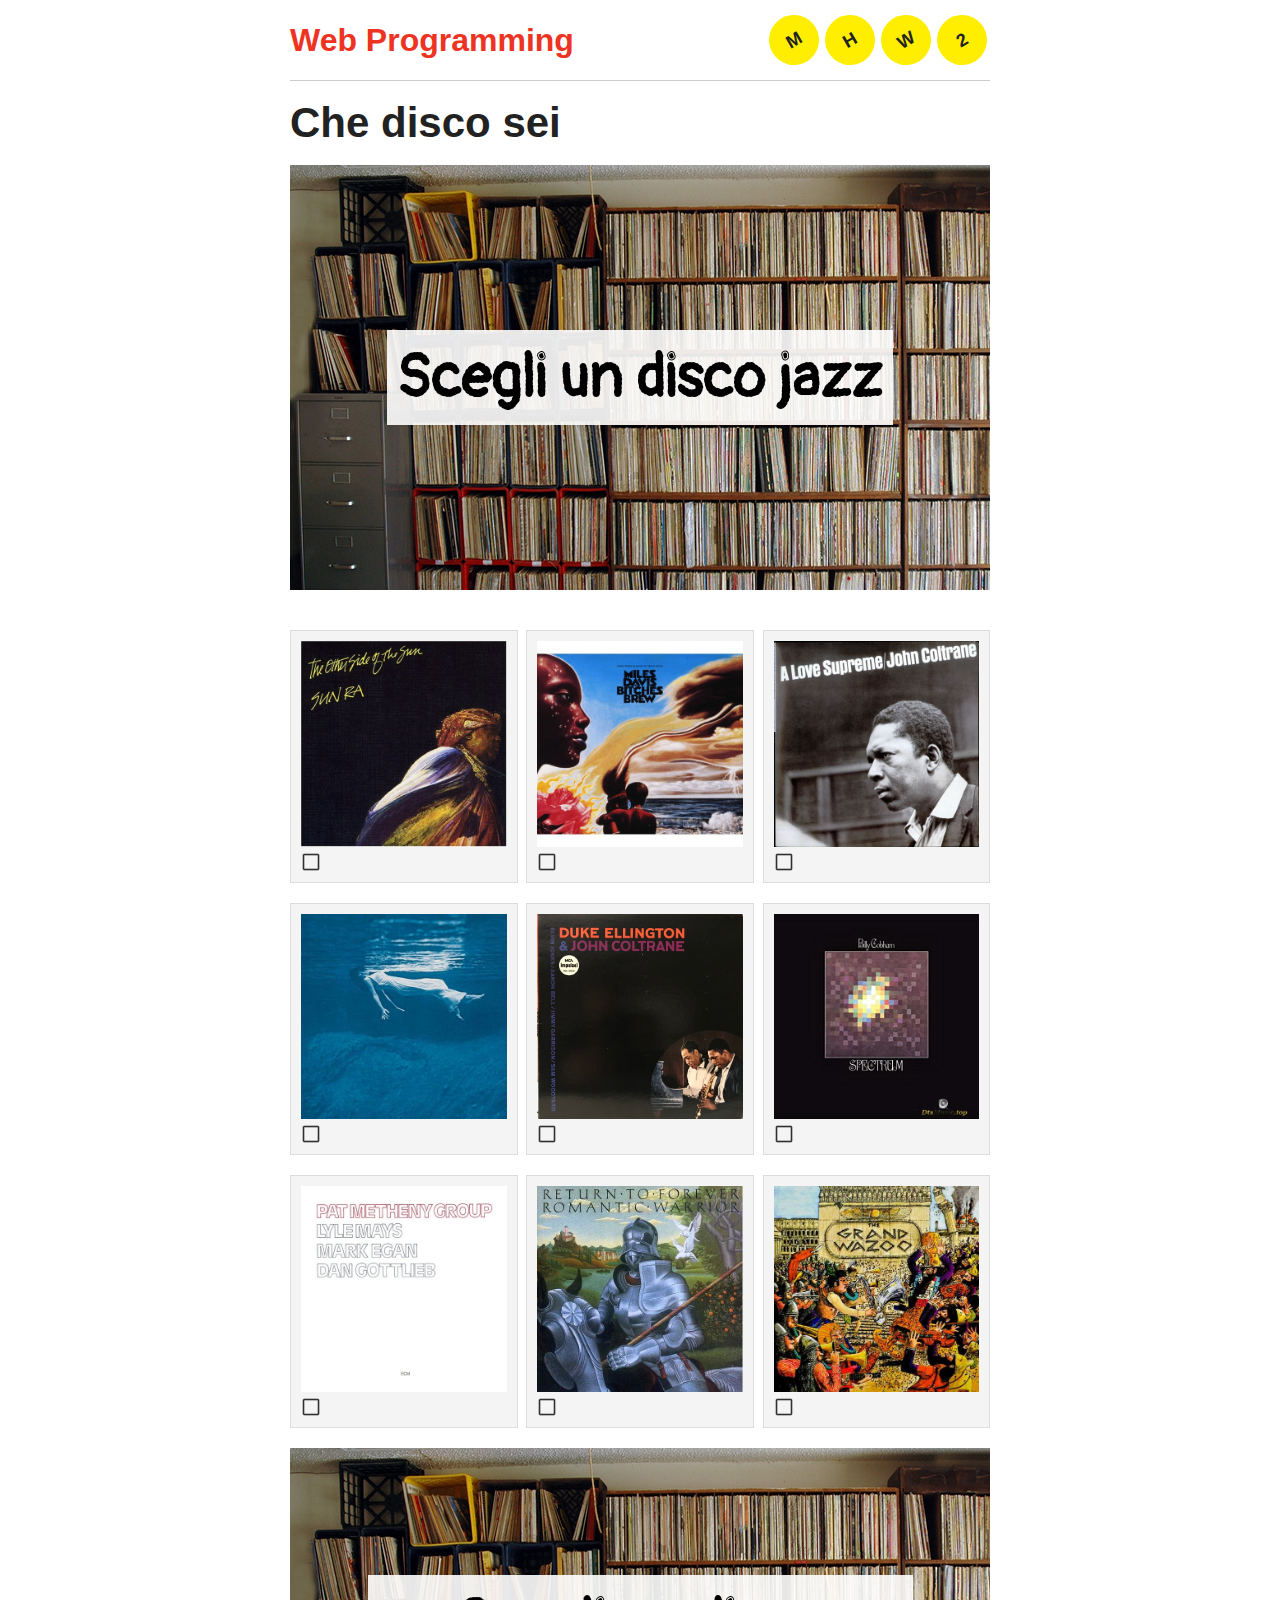
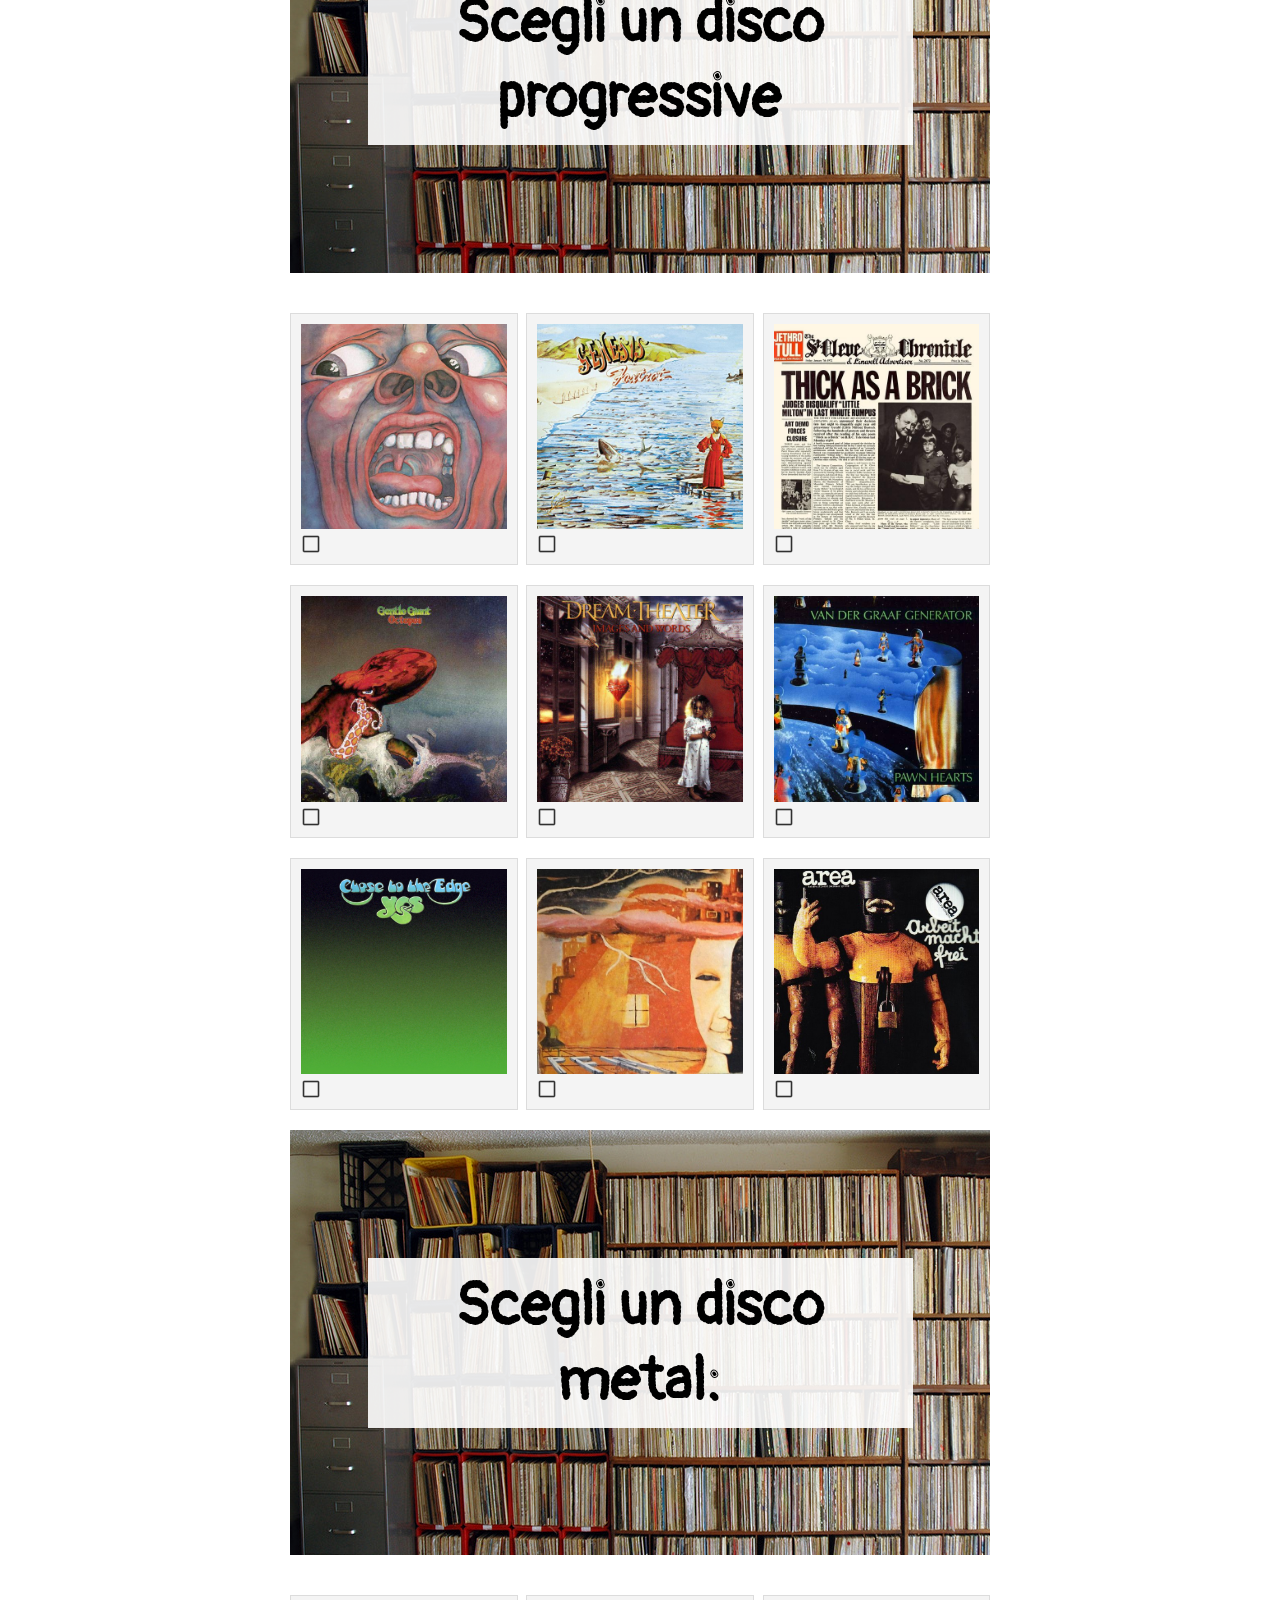
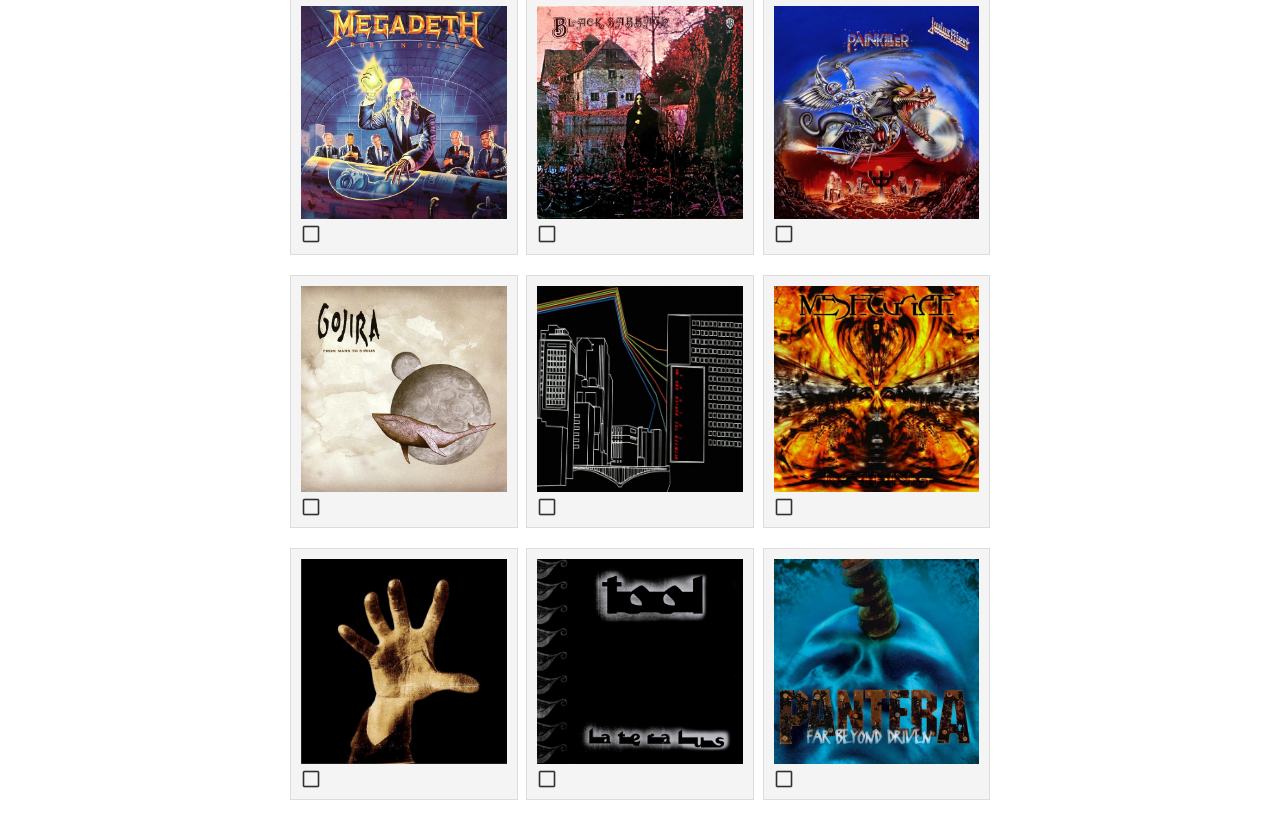
<file: index.html>
<!DOCTYPE html>
<html>

  <head>
    <meta charset="utf-8">
    <title>Che disco sei?</title>
    <link href="https://fonts.googleapis.com/css?family=Pangolin:400,700|Proxima+Nova" rel="stylesheet" type="text/css">
    <link rel="stylesheet" href="provided-style.css"/>
    <link rel="stylesheet" href="style.css"/>
    <script src="constants.js" defer="true"></script>
    <script src="script.js" defer="true"></script>

    <meta name="viewport"  content="width=device-width, initial-scale=1"> 
  </head>

  <body>
    <article>
      <header>
          <h1>Web Programming</h1>
          <div>
            <span>M</span>
            <span>H</span>
            <span>W</span>
            <span>2</span>
          </div>
      </header>
      <h1>Che disco sei</h1>

      <section class="question-name">
        <h1>Scegli un disco jazz</h1>
      </section>

      <section class="choice-grid">
        <div data-choice-id="blep" data-question-id="one">
          <img src="./images/1_1.jpeg"/>
          <img class="checkbox" src="images/unchecked.png"/>
        </div>

        <div data-choice-id="happy" data-question-id="one">
          <img src="./images/1_2.jpeg"/>
          <img class="checkbox" src="images/unchecked.png"/>
        </div>

        <div data-choice-id="sleeping" data-question-id="one">
          <img src="./images/1_3.jpeg"/>
          <img class="checkbox" src="images/unchecked.png"/>
        </div>

        <div data-choice-id="dopey" data-question-id="one">
          <img src="./images/1_4.jpeg"/>
          <img class="checkbox" src="images/unchecked.png"/>
        </div>

        <div data-choice-id="burger" data-question-id="one">
          <img src="./images/1_5.jpeg"/>
          <img class="checkbox" src="images/unchecked.png"/>
        </div>

        <div data-choice-id="cart" data-question-id="one">
          <img src="./images/1_6.jpeg"/>
          <img class="checkbox" src="images/unchecked.png"/>
        </div>

        <div data-choice-id="nerd" data-question-id="one">
          <img src="./images/1_7.jpeg"/>
          <img class="checkbox" src="images/unchecked.png"/>
        </div>

        <div data-choice-id="shy" data-question-id="one">
          <img src="./images/1_8.jpeg"/>
          <img class="checkbox" src="images/unchecked.png"/>
        </div>

        <div data-choice-id="sleepy" data-question-id="one">
          <img src="./images/1_9.jpeg"/>
          <img class="checkbox" src="images/unchecked.png"/>
        </div>
      </section>

      <section class="question-name">
        <h1>Scegli un disco progressive</h1>
      </section>

      <section class="choice-grid">
        <div data-choice-id="blep" data-question-id="two">
          <img src="images/2_1.jpeg"/>
          <img class="checkbox" src="images/unchecked.png"/>
        </div>

        <div data-choice-id="happy" data-question-id="two">
          <img src="./images/2_2.jpeg"/>
          <img class="checkbox" src="images/unchecked.png"/>
        </div>

        <div data-choice-id="sleeping" data-question-id="two">
          <img src="./images/2_3.jpeg"/>
          <img class="checkbox" src="images/unchecked.png"/>
        </div>

        <div data-choice-id="dopey" data-question-id="two">
          <img src="./images/2_4.jpeg"/>
          <img class="checkbox" src="images/unchecked.png"/>
        </div>

        <div data-choice-id="burger" data-question-id="two">
          <img src="./images/2_5.jpeg"/>
          <img class="checkbox" src="images/unchecked.png"/>
        </div>

        <div data-choice-id="cart" data-question-id="two">
          <img src="./images/2_6.jpeg"/>
          <img class="checkbox" src="images/unchecked.png"/>
        </div>

        <div data-choice-id="nerd" data-question-id="two">
          <img src="./images/2_7.jpeg"/>
          <img class="checkbox" src="images/unchecked.png"/>
        </div>

        <div data-choice-id="shy" data-question-id="two">
          <img src="./images/2_8.jpeg"/>
          <img class="checkbox" src="images/unchecked.png"/>
        </div>

        <div data-choice-id="sleepy" data-question-id="two">
          <img src="./images/2_9.jpeg"/>
          <img class="checkbox" src="images/unchecked.png"/>
        </div>
      </section>

      <section class="question-name">
        <h1>Scegli un disco metal:</h1>
      </section>

      <section class="choice-grid">
        <div data-choice-id="blep" data-question-id="three">
          <img src="images/3_1.jpeg"/>
          <img class="checkbox" src="images/unchecked.png"/>
        </div>

        <div data-choice-id="happy" data-question-id="three">
          <img src="./images/3_2.jpeg"/>
          <img class="checkbox" src="images/unchecked.png"/>
        </div>

        <div data-choice-id="sleeping" data-question-id="three">
          <img src="./images/3_3.jpeg"/>
          <img class="checkbox" src="images/unchecked.png"/>
        </div>

        <div data-choice-id="dopey" data-question-id="three">
          <img src="./images/3_4.jpeg"/>
          <img class="checkbox" src="images/unchecked.png"/>
        </div>

        <div data-choice-id="burger" data-question-id="three">
          <img src="./images/3_5.jpeg"/>
          <img class="checkbox" src="images/unchecked.png"/>
        </div>

        <div data-choice-id="cart" data-question-id="three">
          <img src="./images/3_6.jpeg"/>
          <img class="checkbox" src="images/unchecked.png"/>
        </div>

        <div data-choice-id="nerd" data-question-id="three">
          <img src="./images/3_7.jpeg"/>
          <img class="checkbox" src="images/unchecked.png"/>
        </div>

        <div data-choice-id="shy" data-question-id="three">
          <img src="./images/3_8.jpeg"/>
          <img class="checkbox" src="images/unchecked.png"/>
        </div>

        <div data-choice-id="sleepy" data-question-id="three">
          <img src="./images/3_9.jpeg"/>
          <img class="checkbox" src="images/unchecked.png"/>
        </div>
      </section>

      <section id="result"></section>
    </article>
  </body>
</html>
</file>
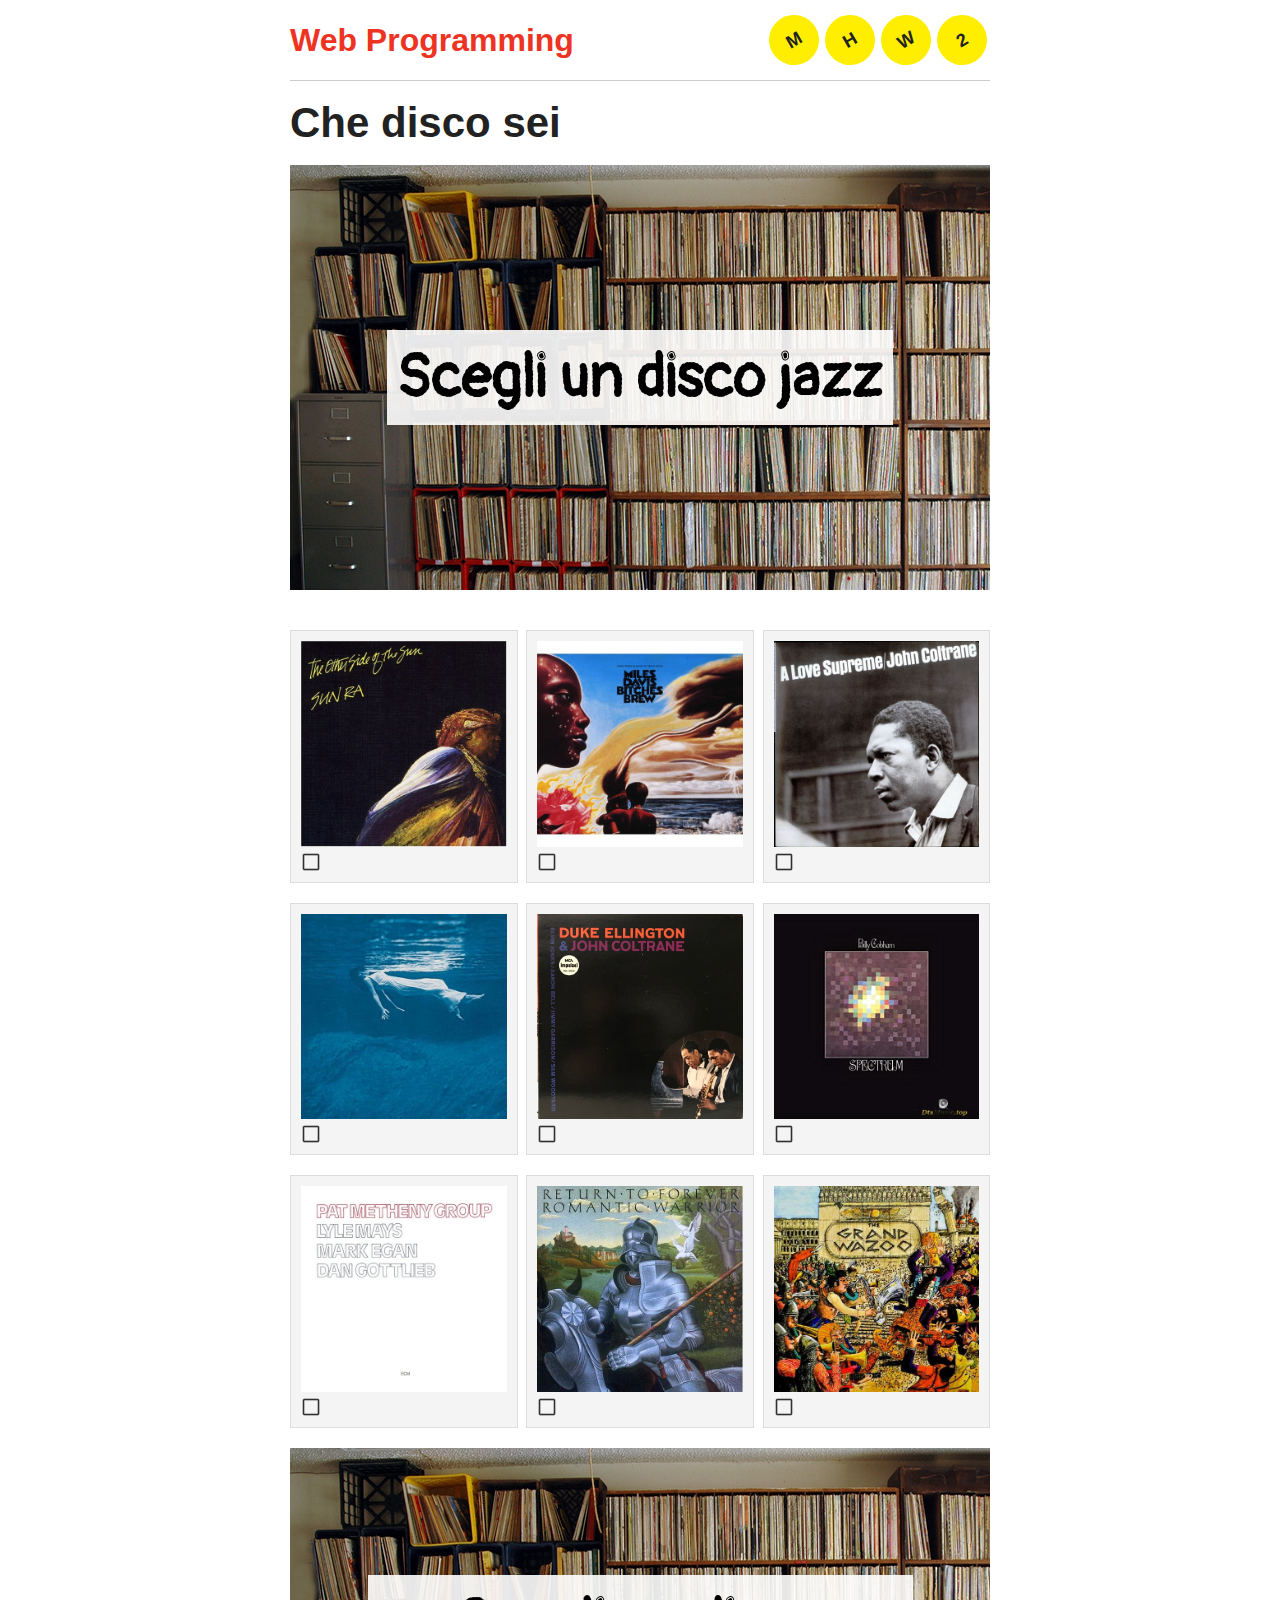
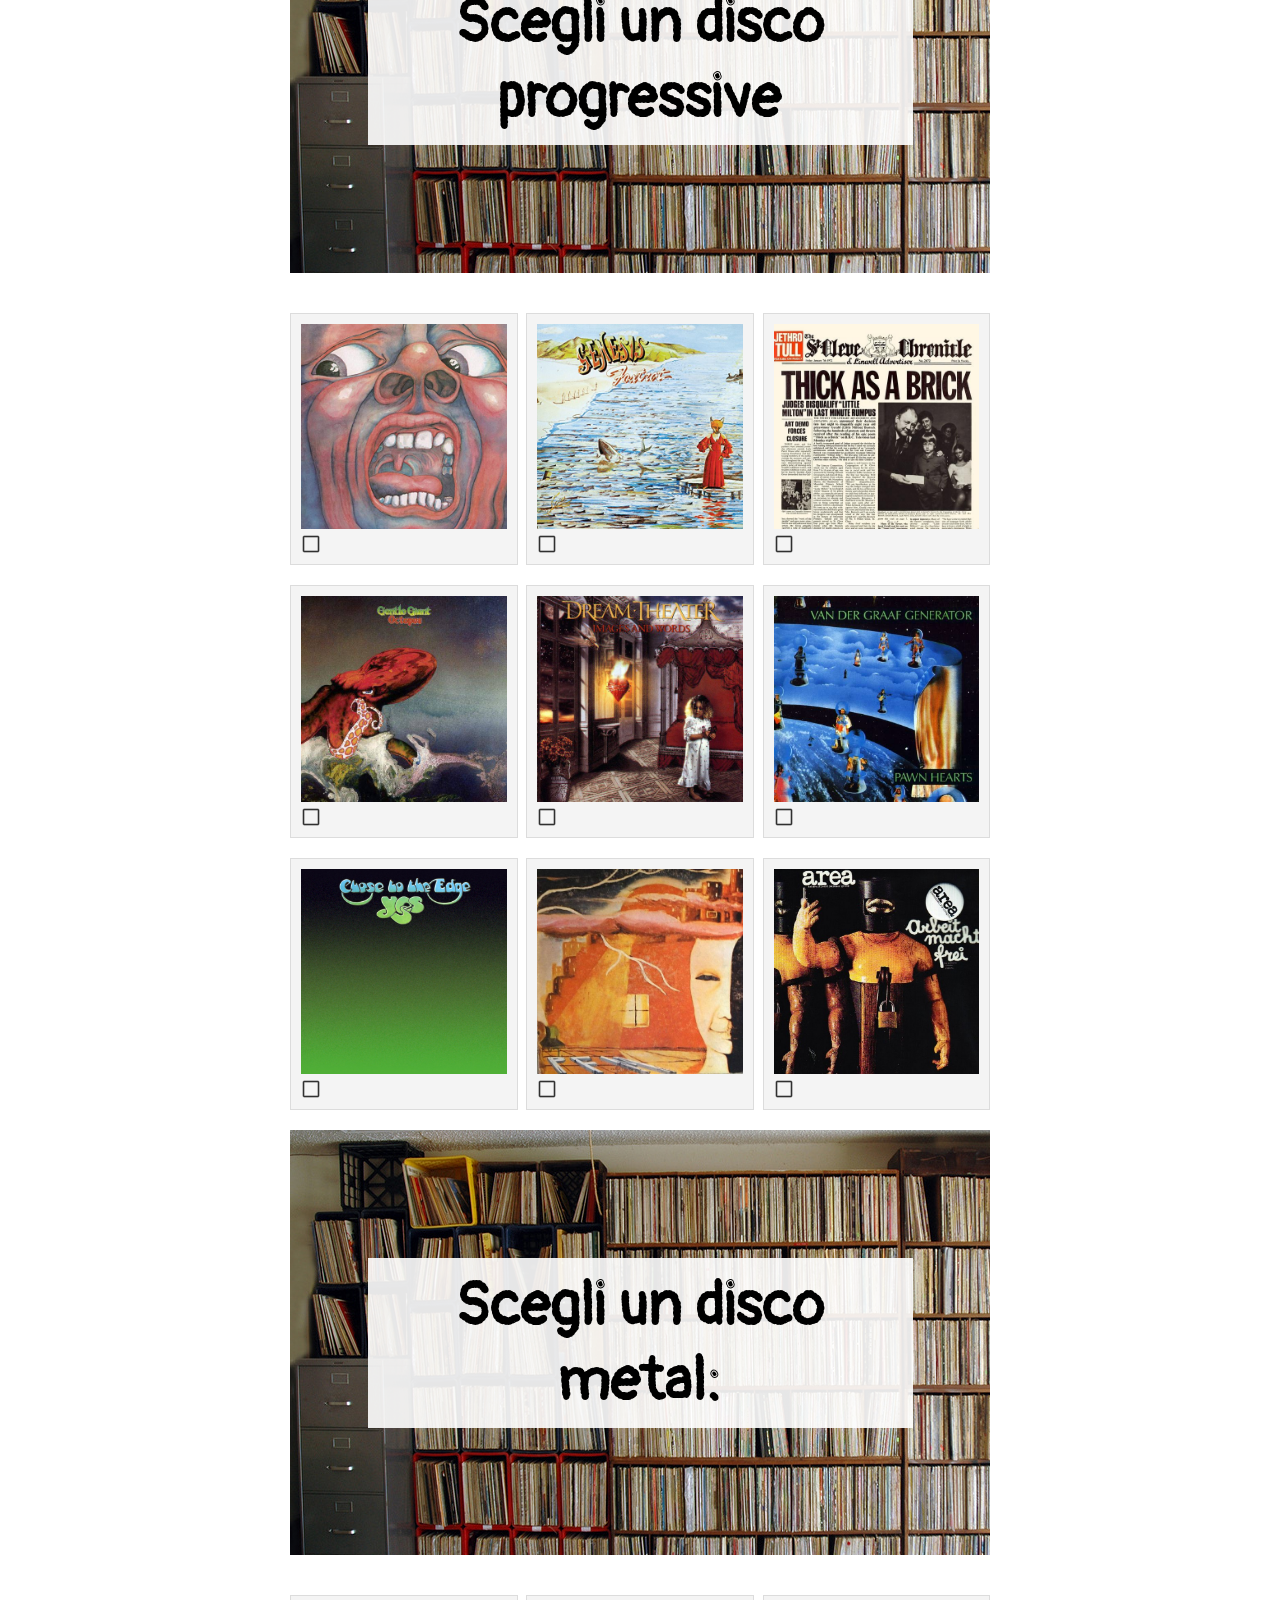
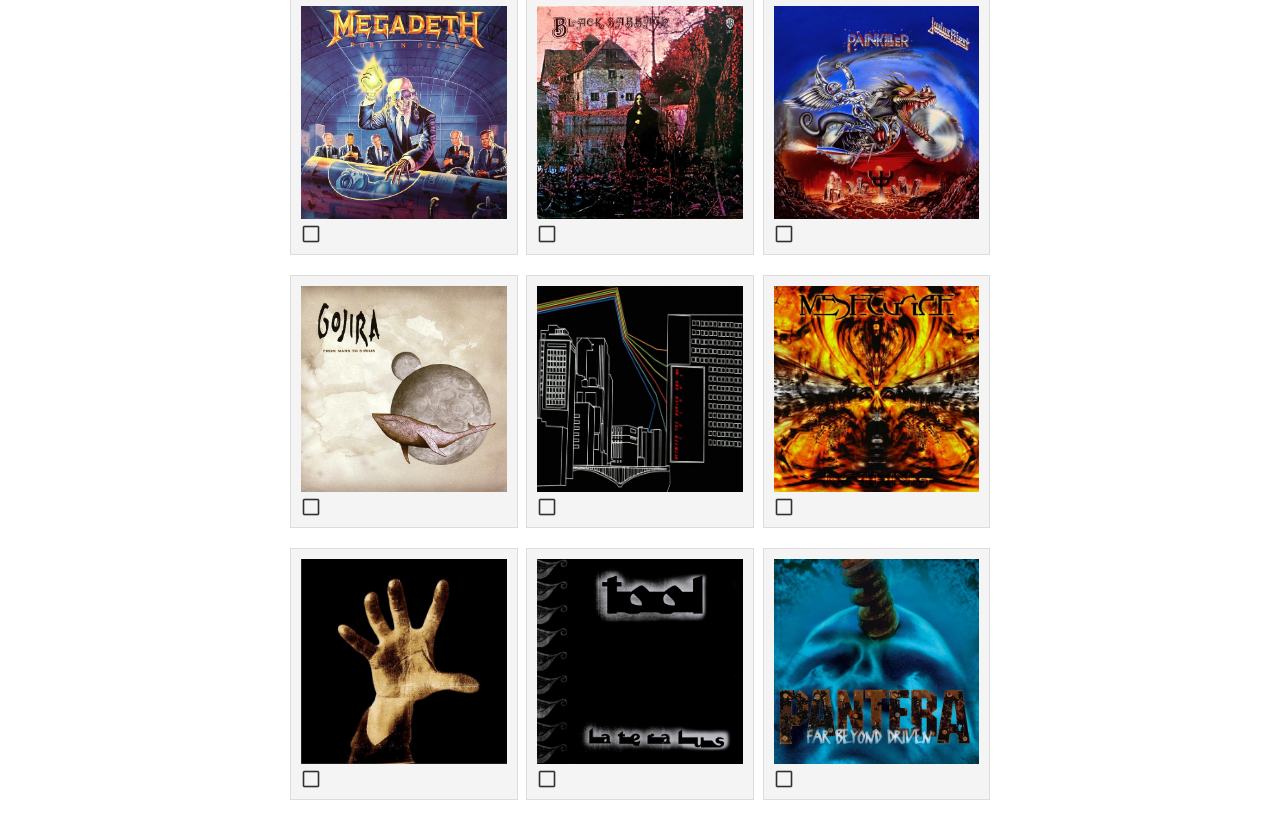
<file: mhw3.html>
<!DOCTYPE html>
<html>

  <head>
    <meta charset="utf-8">
    <title>Che disco sei?</title>
    <link href="https://fonts.googleapis.com/css?family=Pangolin:400,700|Proxima+Nova" rel="stylesheet" type="text/css">
    <link rel="stylesheet" href="provided-style.css"/>
    <link rel="stylesheet" href="mhw3.css"/>
    <script src="constants.js" defer="true"></script>
    <script src="mhw3.js" defer="true"></script>

    <meta name="viewport"  content="width=device-width, initial-scale=1"> 
  </head>

  <body>
    <article>
      <header>
          <h1>Web Programming</h1>
          <div>
            <span>M</span>
            <span>H</span>
            <span>W</span>
            <span>2</span>
          </div>
      </header>
      <h1>Che disco sei</h1>

      <section class="question-name">
        <h1>Scegli un disco jazz</h1>
      </section>

      <section class="choice-grid">
        <div data-choice-id="blep" data-question-id="one">
          <img src="./images/1_1.jpeg"/>
          <img class="checkbox" src="images/unchecked.png"/>
        </div>

        <div data-choice-id="happy" data-question-id="one">
          <img src="./images/1_2.jpeg"/>
          <img class="checkbox" src="images/unchecked.png"/>
        </div>

        <div data-choice-id="sleeping" data-question-id="one">
          <img src="./images/1_3.jpeg"/>
          <img class="checkbox" src="images/unchecked.png"/>
        </div>

        <div data-choice-id="dopey" data-question-id="one">
          <img src="./images/1_4.jpeg"/>
          <img class="checkbox" src="images/unchecked.png"/>
        </div>

        <div data-choice-id="burger" data-question-id="one">
          <img src="./images/1_5.jpeg"/>
          <img class="checkbox" src="images/unchecked.png"/>
        </div>

        <div data-choice-id="cart" data-question-id="one">
          <img src="./images/1_6.jpeg"/>
          <img class="checkbox" src="images/unchecked.png"/>
        </div>

        <div data-choice-id="nerd" data-question-id="one">
          <img src="./images/1_7.jpeg"/>
          <img class="checkbox" src="images/unchecked.png"/>
        </div>

        <div data-choice-id="shy" data-question-id="one">
          <img src="./images/1_8.jpeg"/>
          <img class="checkbox" src="images/unchecked.png"/>
        </div>

        <div data-choice-id="sleepy" data-question-id="one">
          <img src="./images/1_9.jpeg"/>
          <img class="checkbox" src="images/unchecked.png"/>
        </div>
      </section>

      <section class="question-name">
        <h1>Scegli un disco progressive</h1>
      </section>

      <section class="choice-grid">
        <div data-choice-id="blep" data-question-id="two">
          <img src="images/2_1.jpeg"/>
          <img class="checkbox" src="images/unchecked.png"/>
        </div>

        <div data-choice-id="happy" data-question-id="two">
          <img src="./images/2_2.jpeg"/>
          <img class="checkbox" src="images/unchecked.png"/>
        </div>

        <div data-choice-id="sleeping" data-question-id="two">
          <img src="./images/2_3.jpeg"/>
          <img class="checkbox" src="images/unchecked.png"/>
        </div>

        <div data-choice-id="dopey" data-question-id="two">
          <img src="./images/2_4.jpeg"/>
          <img class="checkbox" src="images/unchecked.png"/>
        </div>

        <div data-choice-id="burger" data-question-id="two">
          <img src="./images/2_5.jpeg"/>
          <img class="checkbox" src="images/unchecked.png"/>
        </div>

        <div data-choice-id="cart" data-question-id="two">
          <img src="./images/2_6.jpeg"/>
          <img class="checkbox" src="images/unchecked.png"/>
        </div>

        <div data-choice-id="nerd" data-question-id="two">
          <img src="./images/2_7.jpeg"/>
          <img class="checkbox" src="images/unchecked.png"/>
        </div>

        <div data-choice-id="shy" data-question-id="two">
          <img src="./images/2_8.jpeg"/>
          <img class="checkbox" src="images/unchecked.png"/>
        </div>

        <div data-choice-id="sleepy" data-question-id="two">
          <img src="./images/2_9.jpeg"/>
          <img class="checkbox" src="images/unchecked.png"/>
        </div>
      </section>

      <section class="question-name">
        <h1>Scegli un disco metal:</h1>
      </section>

      <section class="choice-grid">
        <div data-choice-id="blep" data-question-id="three">
          <img src="images/3_1.jpeg"/>
          <img class="checkbox" src="images/unchecked.png"/>
        </div>

        <div data-choice-id="happy" data-question-id="three">
          <img src="./images/3_2.jpeg"/>
          <img class="checkbox" src="images/unchecked.png"/>
        </div>

        <div data-choice-id="sleeping" data-question-id="three">
          <img src="./images/3_3.jpeg"/>
          <img class="checkbox" src="images/unchecked.png"/>
        </div>

        <div data-choice-id="dopey" data-question-id="three">
          <img src="./images/3_4.jpeg"/>
          <img class="checkbox" src="images/unchecked.png"/>
        </div>

        <div data-choice-id="burger" data-question-id="three">
          <img src="./images/3_5.jpeg"/>
          <img class="checkbox" src="images/unchecked.png"/>
        </div>

        <div data-choice-id="cart" data-question-id="three">
          <img src="./images/3_6.jpeg"/>
          <img class="checkbox" src="images/unchecked.png"/>
        </div>

        <div data-choice-id="nerd" data-question-id="three">
          <img src="./images/3_7.jpeg"/>
          <img class="checkbox" src="images/unchecked.png"/>
        </div>

        <div data-choice-id="shy" data-question-id="three">
          <img src="./images/3_8.jpeg"/>
          <img class="checkbox" src="images/unchecked.png"/>
        </div>

        <div data-choice-id="sleepy" data-question-id="three">
          <img src="./images/3_9.jpeg"/>
          <img class="checkbox" src="images/unchecked.png"/>
        </div>
      </section>

      <section id="result"></section>
    </article>
  </body>
</html>
</file>
<file: provided-style.css>
article {
  margin: auto;
  width: 700px;
}

#author {
  font-size: 14px;
}

body {
  color: #222222;
  font-family: 'Proxima Nova', 'Helvetica', 'Arial', sans-serif;
  font-size: 18px;
  margin: 0;
}

h1 {
  font-size: 42px;
  margin: 18px 0;
}

header h1 {
  font-size: 32px;
}

header {
  display: flex;
  border-bottom: 1px solid #cccccc;
  height: 80px;
}

header div,
header h1 {
  display: flex;
  flex-grow: 1;
}

header div,
header div span,
header h1 {
  display: flex;
  align-content: space-between;
  align-items: center;
}

header div {
  justify-content: flex-end;
}

header div span {
  display: flex;
  align-items: center;
  justify-content: center;
  border-radius: 100%;
  background-color: #ffee00;
  height: 50px;
  width: 50px;
  font-weight: bold;
  margin: 0 3px;
  transform: rotate(-30deg);
}

header h1 {
  color: #ee3322;
  font-family: 'Helvetica', sans-serif;
  justify-content: flex-start;
  margin: 0;
}

.choice-grid img.checkbox {
  margin-top: 5px;
  height: 20px;
  width: 20px;
}

p {
  margin: 18px 0;
}

.question-name {
  align-items: center;
  background-image: url('./images/background.png');
  display: flex;
  flex-wrap: wrap;
  height: 425px;
  justify-content: center;
  margin-bottom: 20px;
  text-align: center;
  width: 100%;
}

.question-name h1 {
  background-color: rgba(255,255,255, 0.9);
  color: black;
  font-family: 'Pangolin', 'Trebuchet MS', cursive;
  font-size: 60px;
  padding: 10px;
  max-width: 75%;
}
</file>
<file: style.css>
.question-name {
  background: url("./images/q_bg.jpeg") ;
}

.choice-grid {
  display: flex;
  flex-wrap: wrap;
  justify-content: space-between;

  row-gap: 20px;
  padding: 20px 0px;
}

.choice-grid div {
  background-color: #f4f4f4;
  box-sizing: border-box;

  border: 1px solid #dcdcdc;
  /* width: calc(32.5% - 22px); */
  width: 32.5%;

  padding: 10px;

  display: flex;
  flex-direction: column;
  justify-content: center;
}

.emptySelection {
  opacity: 1;
}

.choice-grid .selected {
  opacity: 1;
  background-color: #cfe3ff;
}

.unselected {
  opacity: 0.6;
}

.choice-grid div img {
  width: 100%;
  height: 100%;
}

#result {
  display: none;
  flex-direction: column;
  padding: 20px;
  margin: 20px 0;
  row-gap: 18px;
  text-align: center;
}

#result h1, #result p { margin: 0px; }

#gif-box {
  /* height: 400px; */
  width: 100%;
}

#gif {
  max-width: 100%;
  max-height: 100%;
}

#restart-button {
  background-color: #cecece;
  height: 50px;
  display: none;
  align-items: center;
  justify-content: center;
} 

#restart-button:hover {
  background-color: #e0e0e0;
}

#playlist-view {
  display: flex;
  flex-direction: row;
  align-items: center;
  justify-content: space-between;
}

#playlist-info {
  display: flex;
  flex-direction: column;
  align-items: center;
  justify-content: center;
}

#thumb-box {
  height: 100px;
  width: 100px;
}

#thumb {
  max-width: 100%;
  max-height: 100%;
}

#playlist-thumb {
  height: 100%;
  width: auto;
}

#playlist-link {
  display: inline-block;
}

@media(max-width: 700px) {
  html {
    zoom: 100%;
    width: 100%;
    margin: 0px;
  }

  article {
    width: 95%;
    margin: auto;
  }

  header div span {
    display: none;
  }

}

@media(max-width: 500px) {
  .choice-grid div {
    width: 49%;
  }
}
</file>
<file: mhw3.css>
.question-name {
  background: url("./images/q_bg.jpeg") ;
}

.choice-grid {
  display: flex;
  flex-wrap: wrap;
  justify-content: space-between;

  row-gap: 20px;
  padding: 20px 0px;
}

.choice-grid div {
  background-color: #f4f4f4;
  box-sizing: border-box;

  border: 1px solid #dcdcdc;
  /* width: calc(32.5% - 22px); */
  width: 32.5%;

  padding: 10px;

  display: flex;
  flex-direction: column;
  justify-content: center;
}

.emptySelection {
  opacity: 1;
}

.choice-grid .selected {
  opacity: 1;
  background-color: #cfe3ff;
}

.unselected {
  opacity: 0.6;
}

.choice-grid div img {
  width: 100%;
  height: 100%;
}

#result {
  display: none;
  flex-direction: column;
  padding: 20px;
  margin: 20px 0;
  row-gap: 18px;
  text-align: center;
}

#result h1, #result p { margin: 0px; }

#gif-box {
  /* height: 400px; */
  width: 100%;
}

#gif {
  max-width: 100%;
  max-height: 100%;
}

#restart-button {
  background-color: #cecece;
  height: 50px;
  display: none;
  align-items: center;
  justify-content: center;
} 

#restart-button:hover {
  background-color: #e0e0e0;
}

#playlist-view {
  display: flex;
  flex-direction: row;
  align-items: center;
  justify-content: space-between;
}

#playlist-info {
  display: flex;
  flex-direction: column;
  align-items: center;
  justify-content: center;
}

#thumb-box {
  height: 100px;
  width: 100px;
}

#thumb {
  max-width: 100%;
  max-height: 100%;
}

#playlist-thumb {
  height: 100%;
  width: auto;
}

#playlist-link {
  display: inline-block;
}

@media(max-width: 700px) {
  html {
    zoom: 100%;
    width: 100%;
    margin: 0px;
  }

  article {
    width: 95%;
    margin: auto;
  }

  header div span {
    display: none;
  }

}

@media(max-width: 500px) {
  .choice-grid div {
    width: 49%;
  }
}
</file>
